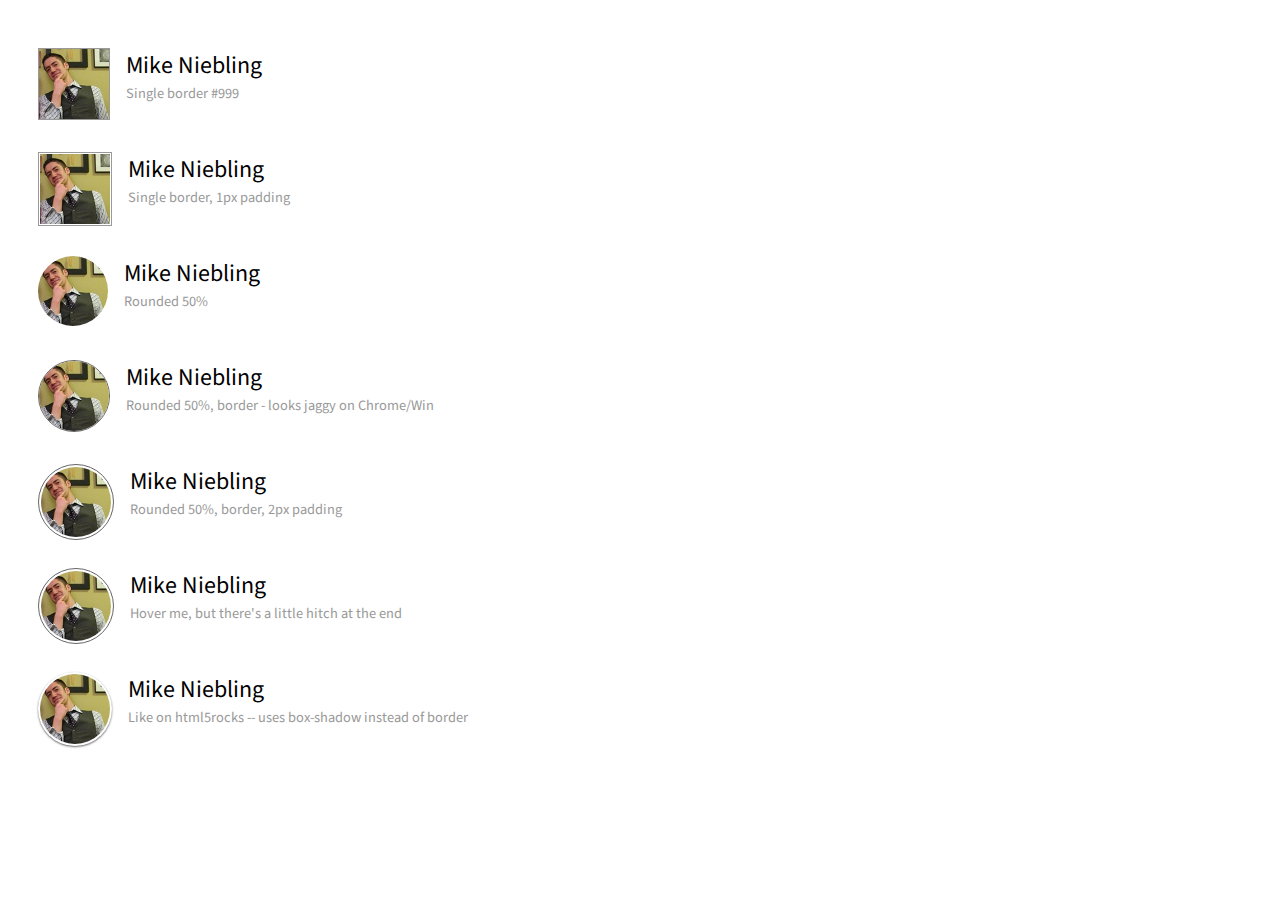
<file: Avatars/index.html>
<!DOCTYPE html>
<html>
<head>
	<title>Avatars</title>

	<link rel="stylesheet" href="avatars.css">
	<link rel='stylesheet' href='http://fonts.googleapis.com/css?family=Source+Sans+Pro' type='text/css'>

	<style>
		body {
			font-family: Helvetica, Arial, sans-serif;
			margin: 3%;
		}
	</style>
</head>


<body>

	<div class="avatar-group">
		<img class="avatar avatar-bordered" src="avatar.png" />
		<div class="avatar-title">Mike Niebling</div>
		<div class="avatar-subtitle">Single border #999</div>
	</div>

	<div class="avatar-group">
		<img class="avatar avatar-beveled" src="avatar.png" />
		<div class="avatar-title">Mike Niebling</div>
		<div class="avatar-subtitle">Single border, 1px padding</div>
	</div>

	<div class="avatar-group">
		<img class="avatar avatar-rounded" src="avatar.png" />
		<div class="avatar-title">Mike Niebling</div>
		<div class="avatar-subtitle">Rounded 50%</div>
	</div>

	<div class="avatar-group">
		<img class="avatar avatar-rounded-bordered" src="avatar.png" />
		<div class="avatar-title">Mike Niebling</div>
		<div class="avatar-subtitle">Rounded 50%, border - looks jaggy on Chrome/Win</div>
	</div>

	<div class="avatar-group">
		<img class="avatar avatar-rounded-bordered-spaced" src="avatar.png" />
		<div class="avatar-title">Mike Niebling</div>
		<div class="avatar-subtitle">Rounded 50%, border, 2px padding</div>
	</div>

	<div class="avatar-group">
		<img class="avatar avatar-rounded-bordered-spaced avatar-hover-zoom" src="avatar.png" />
		<div class="avatar-title">Mike Niebling</div>
		<div class="avatar-subtitle">Hover me, but there's a little hitch at the end</div>
	</div>

	<div class="avatar-group">
		<img class="avatar avatar-rounded-bordered-gradient" src="avatar.png" />
		<div class="avatar-title">Mike Niebling</div>
		<div class="avatar-subtitle">Like on html5rocks -- uses box-shadow instead of border</div>
	</div>

</body>
</html>
</file>
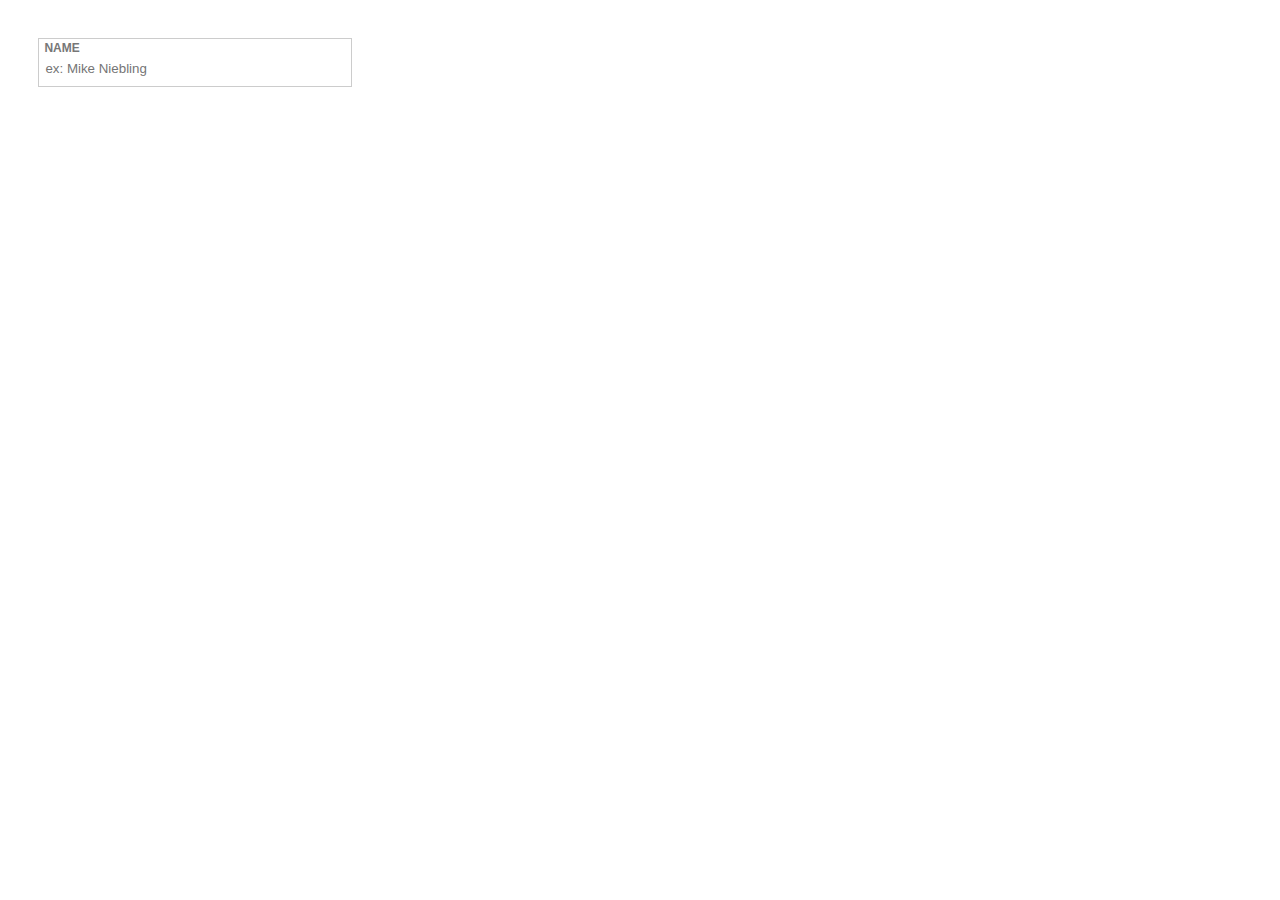
<file: InsetLabel/index.html>
<!DOCTYPE html>
<html>
<head>
	<title>Inset Labels</title>

	<link rel="stylesheet" href="inset-label.css">

	<style>
		body {
			font-family: Helvetica, Arial, sans-serif;
			margin: 3%;
		}
	</style>
</head>


<body>

	<div class="field">
		<label for="input-name">Name</label>
		<input type="text" value="" id="input-name" placeholder="ex: Mike Niebling" />
	</div>

</body>
</html>
</file>
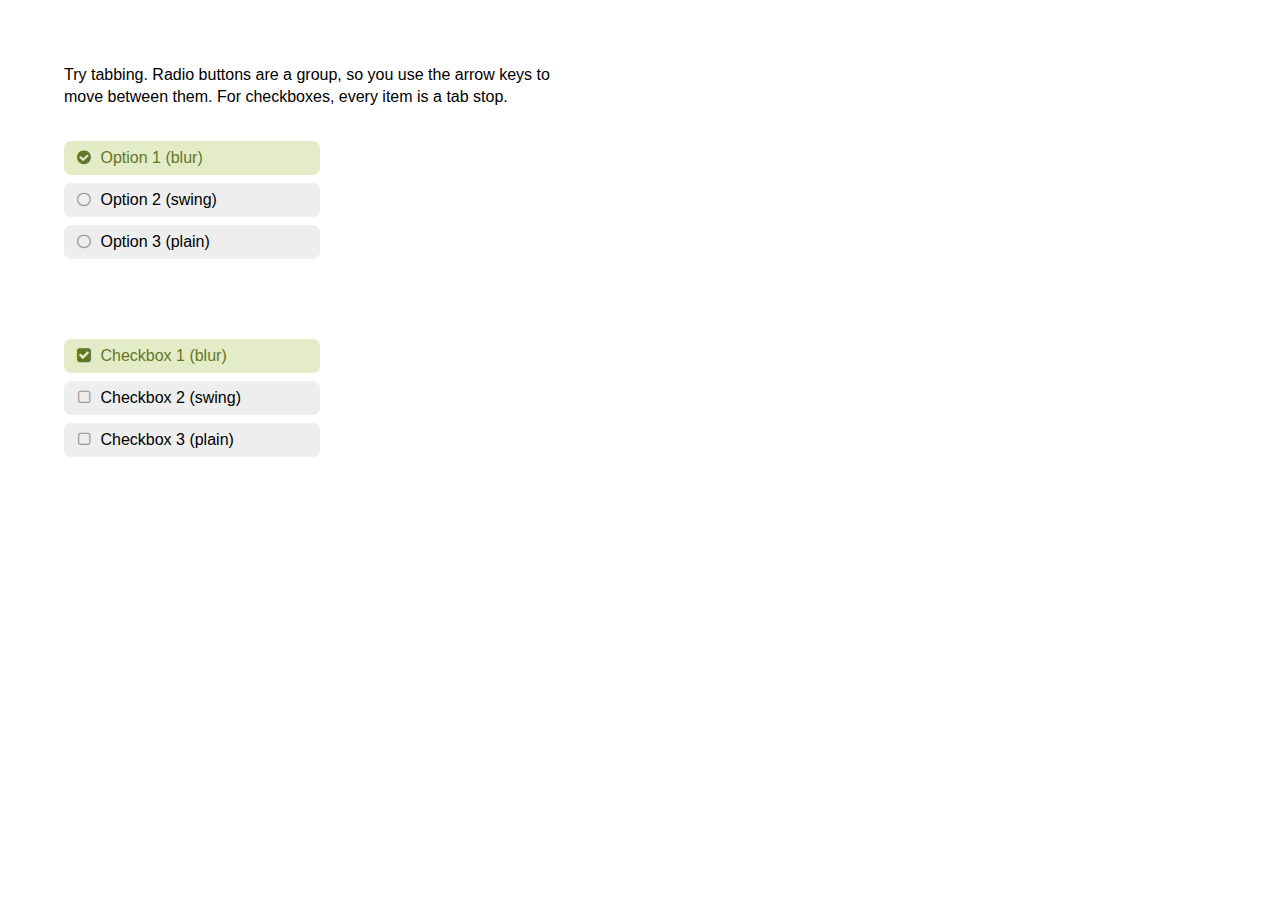
<file: RadioButtons/index.html>
<!DOCTYPE html>
<html>
<head>
	<title>Segmented Radio Buttons</title>

	<link rel="stylesheet" href="radio-buttons.css" />
	<link rel="stylesheet" href="//maxcdn.bootstrapcdn.com/font-awesome/4.3.0/css/font-awesome.min.css">

	<style>
		body {
			font-family: Helvetica, Arial, sans-serif;
			margin: 5%;
		}
	</style>
</head>


<body>

	<p>Try tabbing. Radio buttons are a group, so you use the arrow keys to move between them. For checkboxes, every item is a tab stop.</p>

	<div class="binary-button-group">

		<input type="radio" class="radio-button" name="group" id="radio1" value="Option 1" checked />
		<label for="radio1" class="binary-input-label blur">
			<span>Option 1 (blur)</span>
		</label>

		<input type="radio" class="radio-button" name="group" id="radio2" value="Option 2" />
		<label for="radio2" class="binary-input-label swing">
			<span>Option 2 (swing)</span>
		</label>

		<input type="radio" class="radio-button" name="group" id="radio3" value="Option 3" />
		<label for="radio3" class="binary-input-label">
			<span>Option 3 (plain)</span>
		</label>

	</div>


	<div class="binary-button-group">

		<input type="checkbox" class="check-button" name="group2" id="checkbox1" value="Checkbox 1" checked />
		<label for="checkbox1" class="binary-input-label blur">
			<span>Checkbox 1 (blur)</span>
		</label>

		<input type="checkbox" class="check-button" name="group2" id="checkbox2" value="Checkbox 2" />
		<label for="checkbox2" class="binary-input-label swing">
			<span>Checkbox 2 (swing)</span>
		</label>

		<input type="checkbox" class="check-button" name="group2" id="checkbox3" value="Checkbox 3" />
		<label for="checkbox3" class="binary-input-label">
			<span>Checkbox 3 (plain)</span>
		</label>

	</div>


</body>
</html>
</file>
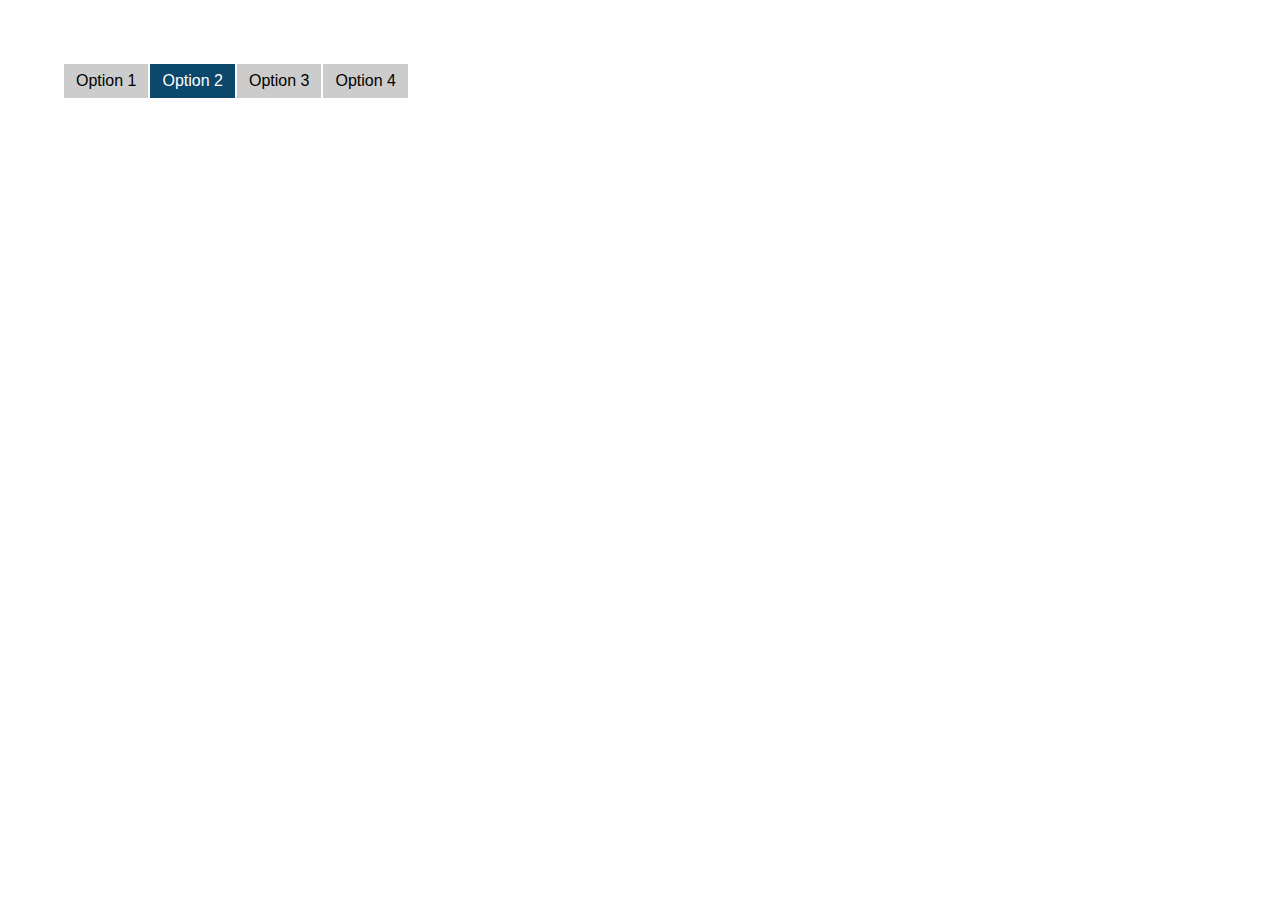
<file: SegmentedRadioButtons/index.html>
<!DOCTYPE html>
<html>
<head>
	<title>Segmented Radio Buttons</title>

	<link rel="stylesheet" href="segmented-radios.css" />

	<style>
		body {
			font-family: Helvetica, Arial, sans-serif;
			margin: 5%;
		}
	</style>
</head>


<body>

	<div class="segmented-radio-group">
		<label>
			<input type="radio" class="segmented-radio" name="group" value="Option 1" />
			<span>Option 1</span>
		</label>
		<label>
			<input type="radio" class="segmented-radio" name="group" value="Option 2" checked />
			<span>Option 2</span>
		</label>
		<label>
			<input type="radio" class="segmented-radio" name="group" value="Option 3" />
			<span>Option 3</span>
		</label>
		<label>
			<input type="radio" class="segmented-radio" name="group" value="Option 4" />
			<span>Option 4</span>
		</label>
	</div>

</body>
</html>
</file>
<file: Avatars/avatars.css>
/* ! Scaffolding */

* {
	font-family: "Source Sans Pro", Helvetica, Arial, sans-serif;
}

.avatar-group {
	clear: both;
	margin: 3em 0 0 0;
}

.avatar {
	float: left;
	height: 70px;
	width: 70px;
	margin: 0 1em 0 0;
	transition: all 0.5s;
}

.avatar-title {
	font-size: 1.5em;
}

.avatar-subtitle {
	font-size: 0.9em;
	color: #999;
}



/* ! Avatars */

.avatar-bordered {
	border: 1px solid #999;
}

.avatar-beveled {
	border: 1px solid #999;
	padding: 1px;
}

.avatar-rounded {
	border-radius: 50%;
}

.avatar-rounded-bordered {
	border-radius: 50%;
	border: 1px solid #666;
}

.avatar-rounded-bordered-spaced {
	border-radius: 50%;
	border: 1px solid #666;
	padding: 2px;
}

.avatar-rounded-bordered-gradient {
	border-radius: 50%;
	box-shadow: rgba(0, 0, 0, 0.6) 0px 1px 2px 0px;
	padding: 2px;
}

.avatar-hover-zoom:hover {
	cursor: pointer;

	transform:scale(1.1);
  -ms-transform:scale(1.1); /* IE 9 */
  -moz-transform:scale(1.1); /* Firefox */
  -webkit-transform:scale(1.1); /* Safari and Chrome */
  -o-transform:scale(1.1); /* Opera */
}
</file>
<file: InsetLabel/inset-label.css>
/* 
Wrap the input & label in a position: relative div, then
add top padding to the input and position the label absolutely.
*/
input[type=text] {
	height: 35px;
	width: 300px;
	padding: 1% 0.5% 0 0.5%;
	border: 1px solid #ccc;
}

label {
	position: absolute;

	/* Need fixed sizes on the parent to position via percentage */
	top: 5%;
	left: 0.5%;

	font-size: 12px;
	font-weight: bold;
	color: #777;
	text-transform: uppercase;
}

div.field {
	position: relative;
}
</file>
<file: RadioButtons/radio-buttons.css>
/*
The strategy is to hide the native radio buttons, then style the label
instead to give it a visible target. If you're correctly using "for" on
the label tags, clicking/tapping them will toggle the input as well.

We still want the input to be selectable/tabbable for accessibility
reasons, so we'll just position the actual input way offscreen. All the
magic will happen on the label instead.
*/
input[type="radio"],
input[type="checkbox"] {
	position: absolute;
	left: -999em;
}

.binary-input-label {
	display: block;
	margin-bottom: 0.5rem;
	background-color: #eee;
	padding: 0.5rem;
	border-radius: 7px;
	cursor: pointer;
	transition: all 0.4s;
}

/*
For some visual feedback for tab selection, we hook into selected but
style the label instead.
*/
input[type="radio"]:focus + .binary-input-label,
input[type="checkbox"]:focus + .binary-input-label {
	box-shadow: 0 0 4px #637626;
}


/*
The 'before' pseudo-selector handles the FA checkmark. This is simpler if
you have a background image instead, but let's use an icon font, right?
*/
.binary-input-label:before {
	/* Pasted in the font awesome "fa" class properties here. */
	display: inline-block;
  font: normal normal normal 14px/1 FontAwesome;
  font-size: inherit;
  text-rendering: auto;
  -webkit-font-smoothing: antialiased;
  -moz-osx-font-smoothing: grayscale;
  transform: translate(0, 0);

  /* Fixed width and center align prevent the icon from jumping around */
  width: 1.5rem;
  text-align: center;

  /* Animate changes; don't forget to vendor-prefix */
  transition: all 0.4s;
}

input[type="radio"]:checked + .binary-input-label:before {
	content: "\f058"; /* fa-check-circle */
}

input[type="radio"]:not(:checked) + .binary-input-label:before {
	content: "\f1db"; /* fa-circle-thin */
}

input[type="checkbox"]:checked + .binary-input-label:before {
	content: "\f14a"; /* fa-check-square */
}

input[type="checkbox"]:not(:checked) + .binary-input-label:before {
	content: "\f096"; /* fa-square-o */
}


/* Use modernizr etc to make this a touch-active style as well */
.binary-input-label:hover {
	background-color: #ddd;
}


/* Depressed animation for the button */
.binary-input-label:active {
	transform: scale(0.95);
}

/* Click effect: Blur the icon */
.binary-input-label.blur:active:before {
	opacity: 0.5;
	color: transparent;
	text-shadow: 0 0 10px rgba(0, 0, 0, 0.5);
}

/* Click effect: Bounce the icon with a slight twist */
.binary-input-label.swing {
	overflow-x: hidden;
}

.binary-input-label.swing:active:before {
	opacity: 0;
	transform: translateX(-4rem) rotate(-0.25turn);
}


/* Demo visual styling */
.binary-button-group {
	max-width: 16rem;
	margin-bottom: 5rem;
}

input:not(:checked) + .binary-input-label:before {
	color: #999;
}

input:checked + .binary-input-label,
input:checked + .binary-input-label:before {
	background-color: #e3ecc6;
	color: #637626;
}

p {
	max-width: 32rem;
	line-height: 1.4;
	margin-bottom: 2rem;
}
</file>
<file: SegmentedRadioButtons/segmented-radios.css>
/* 
The strategy is to hide the native radio buttons, then wrap the button
labels in a span and style those using the sibling selector.
*/
input.segmented-radio {
	display: none;
}

input.segmented-radio + span {
	display: inline-block;
	cursor: pointer;
	transition: background-color 0.4s;

	padding: 0.5em 0.75em;
	margin: 0 2px 0 0;
	background-color: #ccc;

	/* Floating avoids visible whitespace between inline-block elements. */
	float: left;
}

input.segmented-radio:checked + span {
	background-color: #0b486b;
	color: #fff;
}

input.segmented-radio:not(:checked) + span:hover {
	background-color: #bbb;
}
</file>
